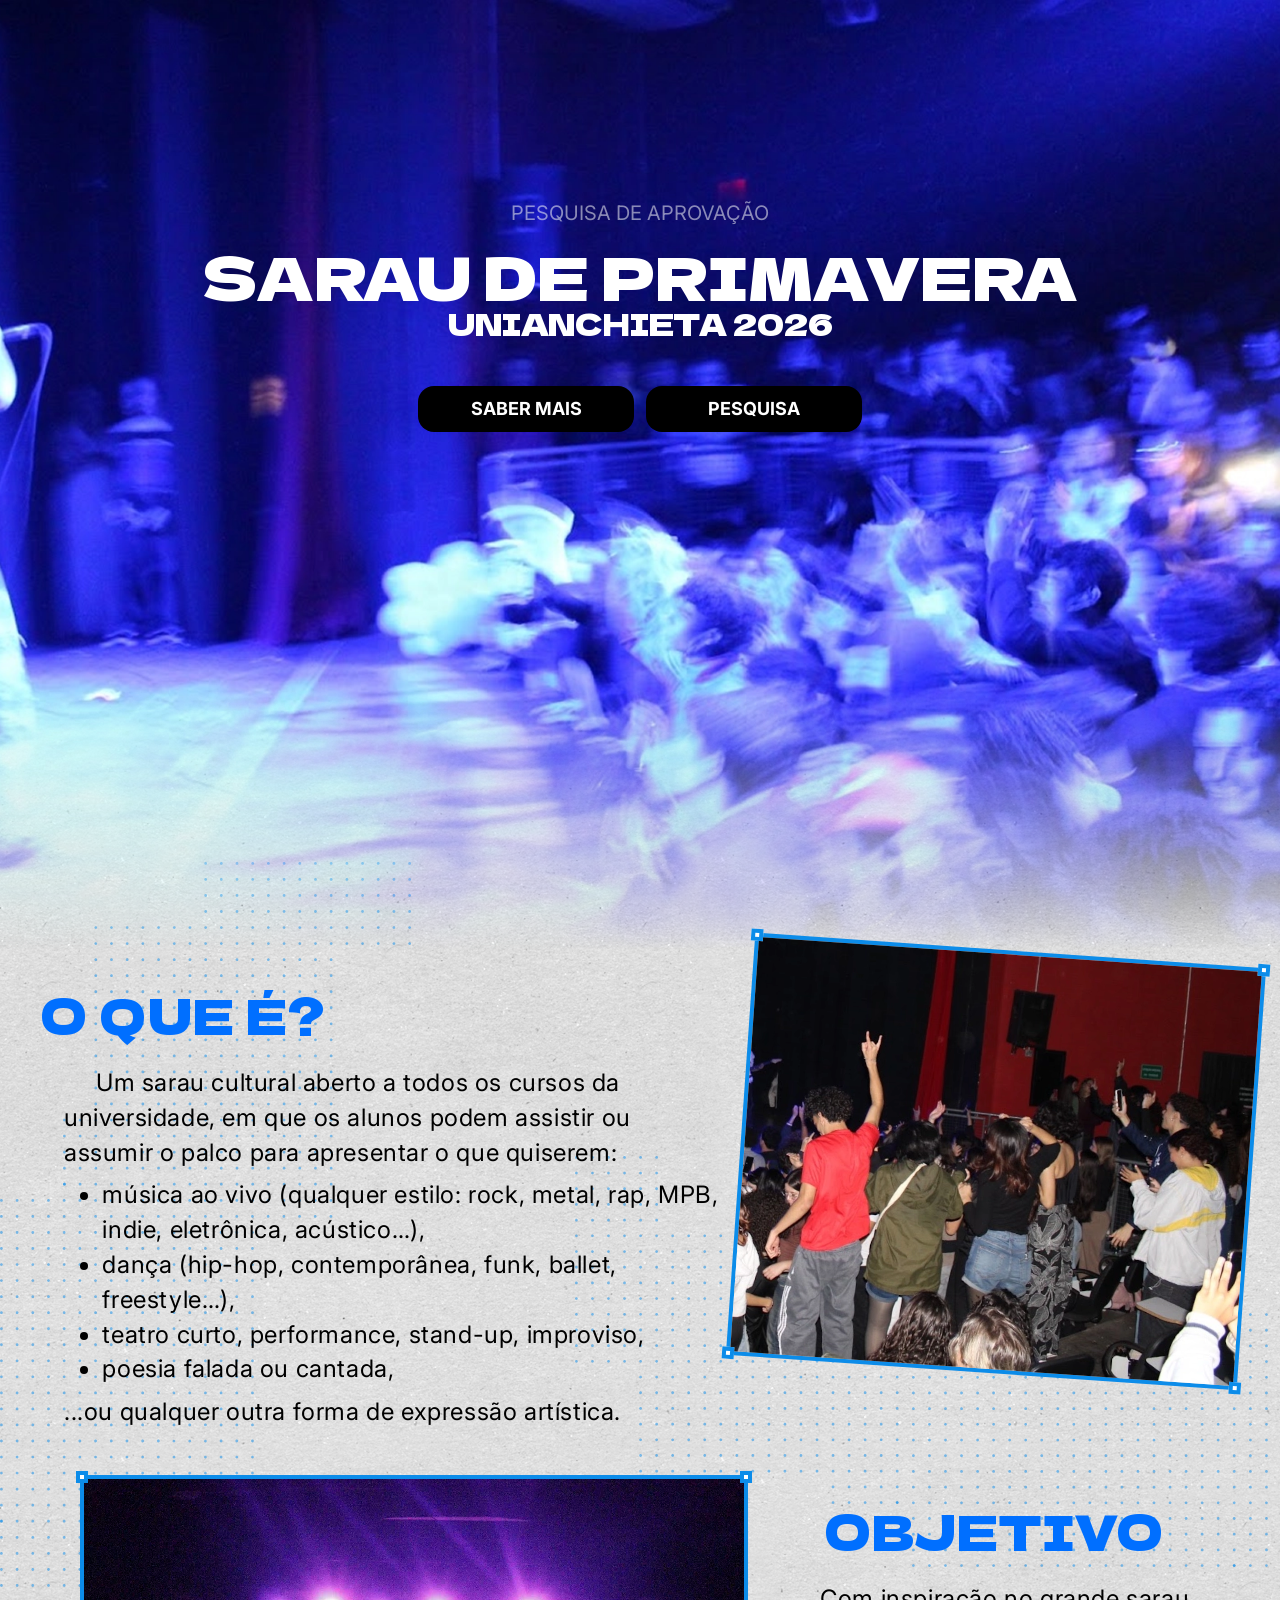
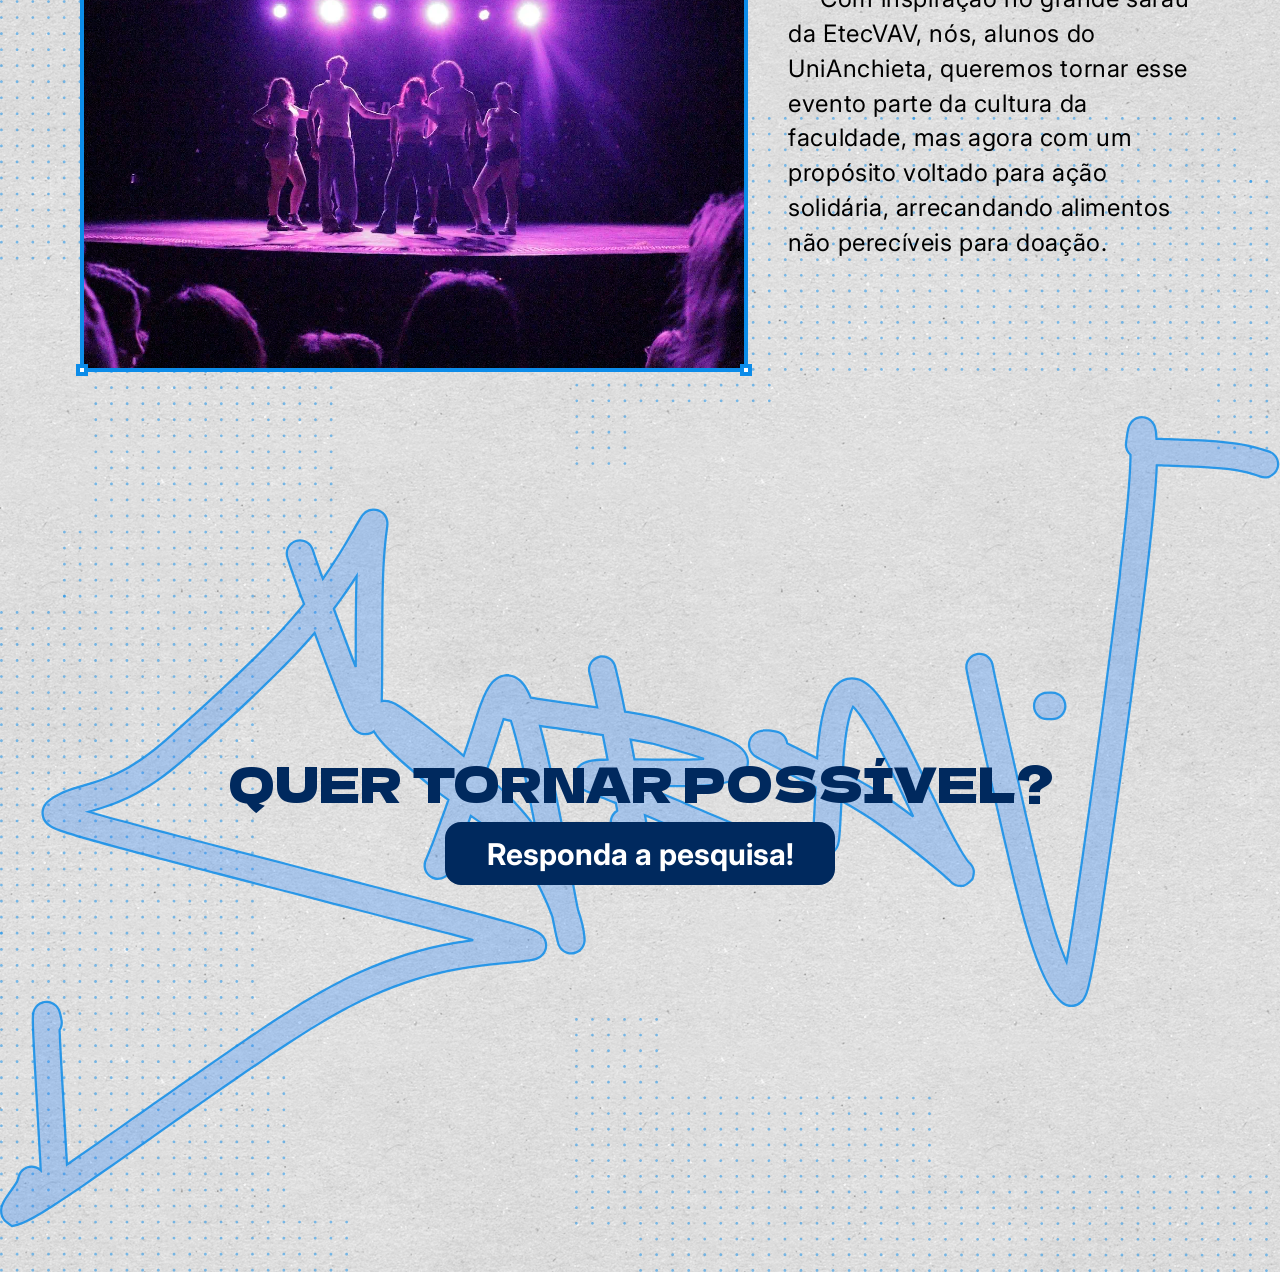
<file: index.html>
<!DOCTYPE html>
<html lang="pt-br">
<head>
    <meta charset="UTF-8">
    <meta name="viewport" content="width=device-width, initial-scale=1.0">
    <link rel="stylesheet" href="style.css">
    <link rel="apple-touch-icon" sizes="180x180" href="static/images/favicon/apple-touch-icon.png">
    <link rel="icon" type="image/png" sizes="32x32" href="static/images/favicon/favicon-32x32.png">
    <link rel="icon" type="image/png" sizes="16x16" href="static/images/favicon/favicon-16x16.png">
    <link rel="manifest" href="static/images/favicon/site.webmanifest">
    <title>Sarau cultural</title>
</head>
<body class="relative">
    <header id="mainHero" class="h-screen md:h-[110vh] w-screen flex flex-col justify-center items-center text-white overflow-hidden">
        <div class="flex flex-col justify-center items-center mb-[5vh]">
            <p class="text-gray-100/55 text-lg md:text-xl 2xl:text-2xl mb-[2vh]">PESQUISA DE APROVAÇÃO</p>
            <div class="text-center">
                <h1 class="font-[DelaGothicOne] text-4xl md:text-6xl 2xl:text-7xl">SARAU DE PRIMAVERA</h1>
                <h3 class="font-[DelaGothicOne] text-xl md:text-3xl 2xl:text-4xl">UNIANCHIETA 2026</h3>
            </div>
        </div>
        <div class="flex flex-col md:flex-row gap-3 mb-[15vh] md:mb-[40vh] text-center">
            <a href="#fotoPessoas" class="bg-black rounded-2xl py-[.5em] w-[90vw] md:w-[12em] text-lg 2xl:text-xl font-bold">SABER MAIS</a>
            <a href="pesquisa.html" rel="next" class="bg-black rounded-2xl py-[.5em] w-[90vw] md:w-[12em] text-lg 2xl:text-xl font-bold">PESQUISA</a>
        </div>
    </header>
    <div class="absolute -z-1 select-none w-full h-full top-0 left-0 overflow-hidden" aria-disabled="true">
        <img class="absolute hidden lg:block top-[30%] right-0 rotate-270" src="static/images/Dots.svg" alt="">
        <img class="absolute top-[30%] left-0" src="static/images/Dots.svg" alt="">
        <img class="absolute bottom-[50vh] right-0 rotate-90" src="static/images/Dots.svg" alt="">
        <img class="absolute -bottom-[50vh] right-0 rotate-270" src="static/images/Dots.svg" alt="">
        <img class="absolute hidden lg:block bottom-0 left-0" src="static/images/Dots.svg" alt="">
    </div>
    <section class="flex flex-col items-center gap-5 mx-10 relative">
        <div data-proporcaox="421" data-proporcaoy="724" id="fotoPessoas" class="lg:absolute border-[#0C8CE9] border-solid border-4 -right-3 -top-10 lg:max-w-[40vw]">
            <div class="quadradinho -top-2 -left-2"></div>
            <div class="quadradinho -top-2 -right-2"></div>
            <div class="quadradinho -bottom-2 -left-2"></div>
            <div class="quadradinho -bottom-2 -right-2"></div>
            <img src="static/images/Pessoas.webp" alt="Pessoas em pé de costas assistindo ao sarau">
        </div>
        <div class="flex flex-col gap-3 md:gap-7">
            <h2 class="font-[DelaGothicOne] text-3xl md:text-5xl 2xl:text-6xl text-[#006FFF] tracking-wide">O QUE É?</h2>
            <div class="text-xl md:text-2xl 2xl:text-4xl lg:w-[55%] leading-[145%] tracking-wide ml-6 flex flex-col gap-2">
                <p class="indent-8">Um sarau cultural aberto a todos os cursos da universidade, em que os alunos podem assistir ou assumir o palco para apresentar o que quiserem:</p>
                <ul class="list-disc ml-[3vw]">
                    <li>música ao vivo (qualquer estilo: rock, metal, rap, MPB, indie, eletrônica, acústico…),</li>
                    <li>dança (hip-hop, contemporânea, funk, ballet, freestyle…),</li>
                    <li>teatro curto, performance, stand-up, improviso,</li>
                    <li>poesia falada ou cantada,</li>
                </ul>
                <p>...ou qualquer outra forma de expressão artística.</p>
            </div>
        </div>
    </section>
    <section class="flex flex-col lg:flex-row lg:justify-evenly items-center gap-10 mx-10 lg:mx-20 mt-[2vh] lg:mt-[5vh] relative">
        <div id="fotoDanca" class="relative border-[#0C8CE9] border-solid border-4 h-[95%]">
            <div class="quadradinho -top-2 -left-2"></div>
            <div class="quadradinho -top-2 -right-2"></div>
            <div class="quadradinho -bottom-2 -left-2"></div>
            <div class="quadradinho -bottom-2 -right-2"></div>
            <img src="static/images/Danca.webp" alt="Pessoas com o rosto escuro em cima de um palco com luzes roxas atrás">
        </div>  
        <div class="flex flex-col gap-7 md:text-center lg:text-left lg:mb-20 lg:w-[70%]">
            <h2 class="font-[DelaGothicOne] text-3xl md:text-5xl 2xl:text-6xl md:text-center text-[#006FFF] tracking-wide">OBJETIVO</h2>
            <p class="indent-8 text-xl md:text-2xl 2xl:text-4xl leading-[145%] justify-self-center tracking-wide">Com inspiração no grande sarau da EtecVAV, nós, alunos do UniAnchieta, queremos tornar esse evento parte da cultura da faculdade, mas agora com um propósito voltado para ação solidária, arrecandando alimentos não perecíveis para doação.</p>
        </div>
    </section>
    <footer class="py-10 md:py-auto md:h-screen flex justify-center items-center flex-col gap-4 relative overflow-hidden text-center">
        <h1 class="font-[DelaGothicOne] text-4xl md:text-5xl 2xl:text-6xl text-[#00295E]">QUER TORNAR POSSÍVEL?</h1>
        <a href="pesquisa.html" rel="next" class="bg-[#00295E] rounded-2xl py-[.45em] w-[13em] text-2xl md:text-3xl 2xl:text-5xl text-center font-bold text-white">Responda a pesquisa!</a>
    </footer>
</body>
</html>
</file>
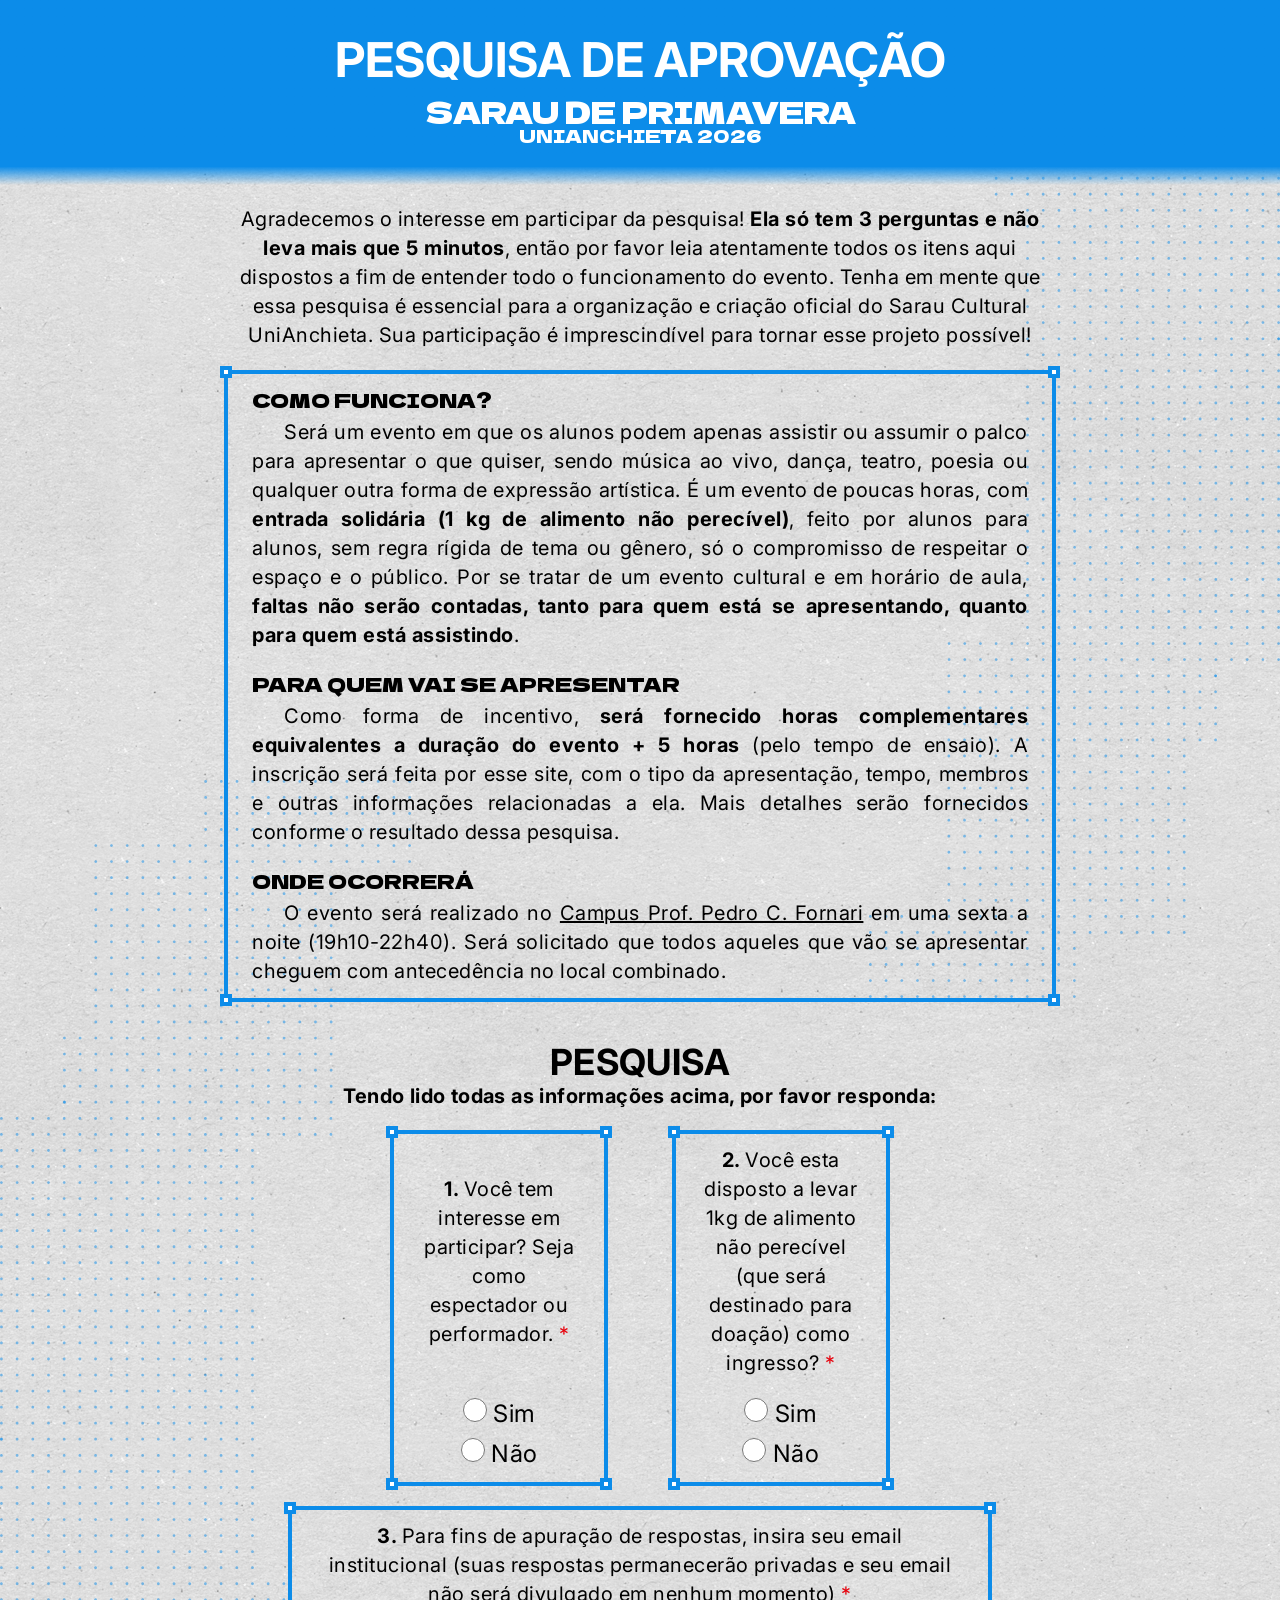
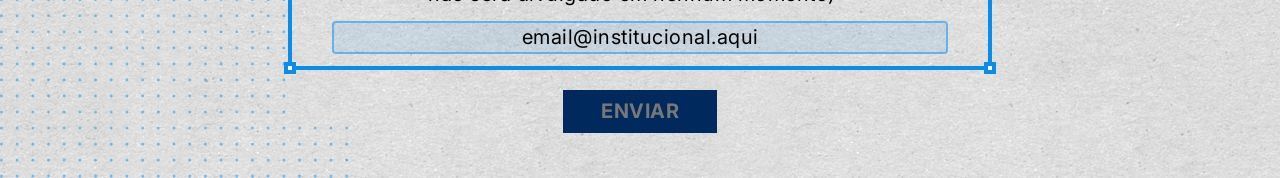
<file: pesquisa.html>
<!DOCTYPE html>
<html lang="pt-br">
<head>
    <meta charset="UTF-8">
    <meta name="viewport" content="width=device-width, initial-scale=1.0">
    <link rel="stylesheet" href="style.css">
    <link rel="apple-touch-icon" sizes="180x180" href="static/images/favicon/apple-touch-icon.png">
    <link rel="icon" type="image/png" sizes="32x32" href="static/images/favicon/favicon-32x32.png">
    <link rel="icon" type="image/png" sizes="16x16" href="static/images/favicon/favicon-16x16.png">
    <link rel="manifest" href="static/images/favicon/site.webmanifest">
    <title>Pesquisa - Sarau cultural</title>
</head>
<body class="flex flex-col gap-3 lg:gap-5">
    <header class="py-[2vh] lg:py-[4vh] w-screen flex flex-col justify-center items-center text-white bg-linear-to-b from-90% from-[#0C8CE9] to-transparent">
        <div class="flex flex-col justify-center items-center text-center">
            <p class="text-white text-2xl lg:text-5xl font-bold lg:mb-[1vh]">PESQUISA DE APROVAÇÃO</p>
            <div class="text-center">
                <h1 class="font-[DelaGothicOne] text-lg lg:text-3xl">SARAU DE PRIMAVERA</h1>
                <h3 class="font-[DelaGothicOne] text-sm lg:text-lg -mt-2">UNIANCHIETA 2026</h3>
            </div>
        </div>
    </header>
    <section class="flex flex-col items-center gap-5">
        <div class="absolute hidden lg:block top-0 right-0 rotate-180 -z-1 select-none" aria-disabled="true"><img src="static/images/Dots.svg"></div>
        <p class="text-justify lg:text-center max-w-[85vw] lg:max-w-[65vw] lg:text-xl leading-[145%] tracking-wide">Agradecemos o interesse em participar da pesquisa! <b>Ela só tem 3 perguntas e não leva mais que 5 minutos</b>, então por favor leia atentamente todos os itens aqui dispostos a fim de entender todo o funcionamento do evento. Tenha em mente que essa pesquisa é essencial para a organização e criação oficial do Sarau Cultural UniAnchieta. Sua participação é imprescindível para tornar esse projeto possível!</p>
        <div class="relative flex flex-col gap-5 border-[#0C8CE9] border-solid lg:border-4 lg:max-w-[65vw] py-3 px-6">
            <div class="quadradinho hidden lg:block -top-2 -left-2"></div>
            <div class="quadradinho hidden lg:block -top-2 -right-2"></div>
            <div class="quadradinho hidden lg:block -bottom-2 -left-2"></div>
            <div class="quadradinho hidden lg:block -bottom-2 -right-2"></div>
            <div>
                <h3 class="font-[DelaGothicOne] text-lg lg:text-xl mb-1">COMO FUNCIONA?</h3>
                <p class="lg:text-xl indent-8 leading-[145%] text-justify tracking-wide">Será um evento em que os alunos podem apenas assistir ou assumir o palco para apresentar o que quiser, sendo música ao vivo, dança, teatro, poesia ou qualquer outra forma de expressão artística. É um evento de poucas horas, com <b>entrada solidária (1 kg de alimento não perecível)</b>, feito por alunos para alunos, sem regra rígida de tema ou gênero, só o compromisso de respeitar o espaço e o público. Por se tratar de um evento cultural e em horário de aula, <b>faltas não serão contadas, tanto para quem está se apresentando, quanto para quem está assistindo</b>.</p>
            </div>
            <div> 
                <h3 class="font-[DelaGothicOne] text-lg lg:text-xl mb-1">PARA QUEM VAI SE APRESENTAR</h3>
                <p class="lg:text-xl indent-8 leading-[145%] text-justify tracking-wide">Como forma de incentivo, <b>será fornecido horas complementares equivalentes a duração do evento + 5 horas</b> (pelo tempo de ensaio). A inscrição será feita por esse site, com o tipo da apresentação, tempo, membros e outras informações relacionadas a ela. Mais detalhes serão fornecidos conforme o resultado dessa pesquisa.</p>
            </div>
            <div>
                <h3 class="font-[DelaGothicOne] text-lg lg:text-xl mb-1">ONDE OCORRERÁ</h3>
                <p class="lg:text-xl indent-8 leading-[145%] text-justify tracking-wide">O evento será realizado no <a class="underline" href="https://anchieta.br/campus-professor-pedro-c-fornari/" target="_blank" rel="external">Campus Prof. Pedro C. Fornari</a> em uma sexta a noite (19h10-22h40). Será solicitado que todos aqueles que vão se apresentar cheguem com antecedência no local combinado.</p>
            </div>
        </div>
    </section>
    <section class="flex flex-col items-center gap-5 relative mt-5">
        <div class="text-center leading-[145%] tracking-wide font-bold">
            <p class="text-4xl">PESQUISA</p>
            <p class="text-xl">Tendo lido todas as informações acima, por favor responda:</p>
        </div>
        <form action="" method="POST" id="formQuestionario" class="flex flex-col items-center gap-5 lg:text-xl leading-[145%] text-center tracking-wide max-w-[55vw] mb-[5vh]">
            <div class="absolute hidden lg:block bottom-0 left-0 -z-1 select-none" aria-disabled="true"><img src="static/images/Dots.svg"></div>
            <div class="flex flex-col lg:flex-row gap-[5vw]">
                <div class="relative flex flex-col items-center justify-between gap-5 border-[#0C8CE9] border-solid border-4 py-3 px-6 w-[75vw] lg:w-[17vw] h-[3h]">
                    <div class="quadradinho absolute -top-2 -left-2"></div>
                    <div class="quadradinho absolute -top-2 -right-2"></div>
                    <div class="quadradinho absolute -bottom-2 -left-2"></div>
                    <div class="quadradinho absolute -bottom-2 -right-2"></div>
                    <div class="flex items-center justify-center flex-1">
                        <p><span class="font-bold">1. </span>Você tem interesse em participar? Seja como espectador ou performador.<span class="text-red-600"> *</span></p>
                    </div>
                    <div>
                        <div class="text-xl lg:text-2xl">
                            <input required type="radio" name="primeira" id="1sim" value="sim" class="w-4 h-4 lg:w-6 lg:h-6">
                            <label for="1sim">Sim</label>
                        </div>
                        <div class="text-xl lg:text-2xl mt-2">
                            <input required type="radio" name="primeira" id="1nao" value="nao" class="w-4 h-4 lg:w-6 lg:h-6">
                            <label for="1nao">Não</label>
                        </div>
                    </div>
                </div>
                <div class="relative flex flex-col items-center justify-between gap-5 border-[#0C8CE9] border-solid border-4 py-3 px-6 w-[75vw] lg:w-[17vw] h-[3h]">
                    <div class="quadradinho absolute -top-2 -left-2"></div>
                    <div class="quadradinho absolute -top-2 -right-2"></div>
                    <div class="quadradinho absolute -bottom-2 -left-2"></div>
                    <div class="quadradinho absolute -bottom-2 -right-2"></div>
                    <div class="flex items-center justify-center flex-1">
                        <p><span class="font-bold">2. </span>Você esta disposto a levar 1kg de alimento não perecível (que será destinado para doação) como ingresso?<span class="text-red-600"> *</span></p>
                    </div>
                    <div>
                        <div class="text-xl lg:text-2xl">
                            <input required type="radio" name="segunda" id="2sim" value="sim" class="w-4 h-4 lg:w-6 lg:h-6">
                            <label for="22sim">Sim</label>
                        </div>
                        <div class="text-xl lg:text-2xl mt-2">
                            <input required type="radio" name="segunda" id="2nao" value="nao" class="w-4 h-4 lg:w-6 lg:h-6">
                            <label for="2nao">Não</label>
                        </div>
                    </div>
                </div>
            </div>
            <div class="relative flex flex-col items-center justify-between gap-3 border-[#0C8CE9] border-solid border-4 py-3 px-6 w-[75vw] lg:w-full h-[3h]">
                <div class="quadradinho absolute -top-2 -left-2"></div>
                <div class="quadradinho absolute -top-2 -right-2"></div>
                <div class="quadradinho absolute -bottom-2 -left-2"></div>
                <div class="quadradinho absolute -bottom-2 -right-2"></div>
                <div class="flex items-center justify-center flex-1">
                    <p><span class="font-bold">3. </span>Para fins de apuração de respostas, insira seu email institucional (suas respostas permanecerão privadas e seu email não será divulgado em nenhum momento)<span class="text-red-600"> *</span></p>
                </div>
                <input required oninput="checarRegexEmail(this)" autocomplete="email" type="email" name="email" id="emailInput" placeholder="email@institucional.aqui" class="w-[95%] text-center bg-[#0C8CE9]/10 border-2 border-solid border-[#0C8CE9]/50 rounded">
            </div>
            <button id="enviarform" type="submit" class="py-[.75vh] px-[3vw] font-lg font-bold cursor-pointer desativado" disabled>ENVIAR</button>
        </form>
    </section>
    <script>
        const botaosubmit = document.querySelector("#enviarform");
        function checarRegexEmail(emailnput) {
            const emailRegex = /^[a-zA-Z0-9._%+-]+@[a-zA-Z0-9.-]+\.[a-zA-Z]{2,}$/;

            if (emailRegex.test(emailnput.value)) {
                botaosubmit.disabled = false;
                botaosubmit.classList.remove("desativado");
            } else {
                botaosubmit.disabled = true;
                botaosubmit.classList.add("desativado");
            }
        }
    </script>
</body>
</html>
</file>
<file: style.css>
/*! tailwindcss v4.2.2 | MIT License | https://tailwindcss.com */
@layer properties;
@layer theme, base, components, utilities;
@layer theme {
  :root, :host {
    --font-sans: ui-sans-serif, system-ui, sans-serif, "Apple Color Emoji",
      "Segoe UI Emoji", "Segoe UI Symbol", "Noto Color Emoji";
    --font-mono: ui-monospace, SFMono-Regular, Menlo, Monaco, Consolas, "Liberation Mono",
      "Courier New", monospace;
    --color-red-600: oklch(57.7% 0.245 27.325);
    --color-pink-400: oklch(71.8% 0.202 349.761);
    --color-pink-500: oklch(65.6% 0.241 354.308);
    --color-gray-100: oklch(96.7% 0.003 264.542);
    --color-black: #000;
    --color-white: #fff;
    --spacing: 0.25rem;
    --text-sm: 0.875rem;
    --text-sm--line-height: calc(1.25 / 0.875);
    --text-lg: 1.125rem;
    --text-lg--line-height: calc(1.75 / 1.125);
    --text-xl: 1.25rem;
    --text-xl--line-height: calc(1.75 / 1.25);
    --text-2xl: 1.5rem;
    --text-2xl--line-height: calc(2 / 1.5);
    --text-3xl: 1.875rem;
    --text-3xl--line-height: calc(2.25 / 1.875);
    --text-4xl: 2.25rem;
    --text-4xl--line-height: calc(2.5 / 2.25);
    --text-5xl: 3rem;
    --text-5xl--line-height: 1;
    --text-6xl: 3.75rem;
    --text-6xl--line-height: 1;
    --text-7xl: 4.5rem;
    --text-7xl--line-height: 1;
    --font-weight-bold: 700;
    --tracking-wide: 0.025em;
    --radius-2xl: 1rem;
    --default-transition-duration: 150ms;
    --default-transition-timing-function: cubic-bezier(0.4, 0, 0.2, 1);
    --default-font-family: var(--font-sans);
    --default-mono-font-family: var(--font-mono);
  }
}
@layer base {
  *, ::after, ::before, ::backdrop, ::file-selector-button {
    box-sizing: border-box;
    margin: 0;
    padding: 0;
    border: 0 solid;
  }
  html, :host {
    line-height: 1.5;
    -webkit-text-size-adjust: 100%;
    tab-size: 4;
    font-family: var(--default-font-family, ui-sans-serif, system-ui, sans-serif, "Apple Color Emoji", "Segoe UI Emoji", "Segoe UI Symbol", "Noto Color Emoji");
    font-feature-settings: var(--default-font-feature-settings, normal);
    font-variation-settings: var(--default-font-variation-settings, normal);
    -webkit-tap-highlight-color: transparent;
  }
  hr {
    height: 0;
    color: inherit;
    border-top-width: 1px;
  }
  abbr:where([title]) {
    -webkit-text-decoration: underline dotted;
    text-decoration: underline dotted;
  }
  h1, h2, h3, h4, h5, h6 {
    font-size: inherit;
    font-weight: inherit;
  }
  a {
    color: inherit;
    -webkit-text-decoration: inherit;
    text-decoration: inherit;
  }
  b, strong {
    font-weight: bolder;
  }
  code, kbd, samp, pre {
    font-family: var(--default-mono-font-family, ui-monospace, SFMono-Regular, Menlo, Monaco, Consolas, "Liberation Mono", "Courier New", monospace);
    font-feature-settings: var(--default-mono-font-feature-settings, normal);
    font-variation-settings: var(--default-mono-font-variation-settings, normal);
    font-size: 1em;
  }
  small {
    font-size: 80%;
  }
  sub, sup {
    font-size: 75%;
    line-height: 0;
    position: relative;
    vertical-align: baseline;
  }
  sub {
    bottom: -0.25em;
  }
  sup {
    top: -0.5em;
  }
  table {
    text-indent: 0;
    border-color: inherit;
    border-collapse: collapse;
  }
  :-moz-focusring {
    outline: auto;
  }
  progress {
    vertical-align: baseline;
  }
  summary {
    display: list-item;
  }
  ol, ul, menu {
    list-style: none;
  }
  img, svg, video, canvas, audio, iframe, embed, object {
    display: block;
    vertical-align: middle;
  }
  img, video {
    max-width: 100%;
    height: auto;
  }
  button, input, select, optgroup, textarea, ::file-selector-button {
    font: inherit;
    font-feature-settings: inherit;
    font-variation-settings: inherit;
    letter-spacing: inherit;
    color: inherit;
    border-radius: 0;
    background-color: transparent;
    opacity: 1;
  }
  :where(select:is([multiple], [size])) optgroup {
    font-weight: bolder;
  }
  :where(select:is([multiple], [size])) optgroup option {
    padding-inline-start: 20px;
  }
  ::file-selector-button {
    margin-inline-end: 4px;
  }
  ::placeholder {
    opacity: 1;
  }
  @supports (not (-webkit-appearance: -apple-pay-button))  or (contain-intrinsic-size: 1px) {
    ::placeholder {
      color: currentcolor;
      @supports (color: color-mix(in lab, red, red)) {
        color: color-mix(in oklab, currentcolor 50%, transparent);
      }
    }
  }
  textarea {
    resize: vertical;
  }
  ::-webkit-search-decoration {
    -webkit-appearance: none;
  }
  ::-webkit-date-and-time-value {
    min-height: 1lh;
    text-align: inherit;
  }
  ::-webkit-datetime-edit {
    display: inline-flex;
  }
  ::-webkit-datetime-edit-fields-wrapper {
    padding: 0;
  }
  ::-webkit-datetime-edit, ::-webkit-datetime-edit-year-field, ::-webkit-datetime-edit-month-field, ::-webkit-datetime-edit-day-field, ::-webkit-datetime-edit-hour-field, ::-webkit-datetime-edit-minute-field, ::-webkit-datetime-edit-second-field, ::-webkit-datetime-edit-millisecond-field, ::-webkit-datetime-edit-meridiem-field {
    padding-block: 0;
  }
  ::-webkit-calendar-picker-indicator {
    line-height: 1;
  }
  :-moz-ui-invalid {
    box-shadow: none;
  }
  button, input:where([type="button"], [type="reset"], [type="submit"]), ::file-selector-button {
    appearance: button;
  }
  ::-webkit-inner-spin-button, ::-webkit-outer-spin-button {
    height: auto;
  }
  [hidden]:where(:not([hidden="until-found"])) {
    display: none !important;
  }
}
@layer utilities {
  .pointer-events-none {
    pointer-events: none;
  }
  .absolute {
    position: absolute;
  }
  .fixed {
    position: fixed;
  }
  .relative {
    position: relative;
  }
  .static {
    position: static;
  }
  .-top-2 {
    top: calc(var(--spacing) * -2);
  }
  .-top-10 {
    top: calc(var(--spacing) * -10);
  }
  .-top-20 {
    top: calc(var(--spacing) * -20);
  }
  .-top-50 {
    top: calc(var(--spacing) * -50);
  }
  .top-0 {
    top: calc(var(--spacing) * 0);
  }
  .top-30 {
    top: calc(var(--spacing) * 30);
  }
  .top-50 {
    top: calc(var(--spacing) * 50);
  }
  .top-\[10vh\] {
    top: 10vh;
  }
  .top-\[25\%\] {
    top: 25%;
  }
  .top-\[30\%\] {
    top: 30%;
  }
  .top-\[50\%\] {
    top: 50%;
  }
  .top-\[50vh\] {
    top: 50vh;
  }
  .top-\[150\%\] {
    top: 150%;
  }
  .top-\[200\%\] {
    top: 200%;
  }
  .top-full {
    top: 100%;
  }
  .-right-2 {
    right: calc(var(--spacing) * -2);
  }
  .-right-3 {
    right: calc(var(--spacing) * -3);
  }
  .right-0 {
    right: calc(var(--spacing) * 0);
  }
  .right-20 {
    right: calc(var(--spacing) * 20);
  }
  .right-50 {
    right: calc(var(--spacing) * 50);
  }
  .right-80 {
    right: calc(var(--spacing) * 80);
  }
  .-bottom-2 {
    bottom: calc(var(--spacing) * -2);
  }
  .-bottom-25 {
    bottom: calc(var(--spacing) * -25);
  }
  .-bottom-\[10\%\] {
    bottom: calc(10% * -1);
  }
  .-bottom-\[10vh\] {
    bottom: calc(10vh * -1);
  }
  .-bottom-\[25\%\] {
    bottom: calc(25% * -1);
  }
  .-bottom-\[50\%\] {
    bottom: calc(50% * -1);
  }
  .-bottom-\[50vh\] {
    bottom: calc(50vh * -1);
  }
  .bottom-0 {
    bottom: calc(var(--spacing) * 0);
  }
  .bottom-25 {
    bottom: calc(var(--spacing) * 25);
  }
  .bottom-\[50vh\] {
    bottom: 50vh;
  }
  .-left-2 {
    left: calc(var(--spacing) * -2);
  }
  .-left-10 {
    left: calc(var(--spacing) * -10);
  }
  .left-0 {
    left: calc(var(--spacing) * 0);
  }
  .-z-1 {
    z-index: calc(1 * -1);
  }
  .z-1 {
    z-index: 1;
  }
  .mx-10 {
    margin-inline: calc(var(--spacing) * 10);
  }
  .-mt-2 {
    margin-top: calc(var(--spacing) * -2);
  }
  .mt-2 {
    margin-top: calc(var(--spacing) * 2);
  }
  .mt-5 {
    margin-top: calc(var(--spacing) * 5);
  }
  .mt-\[2vh\] {
    margin-top: 2vh;
  }
  .mb-1 {
    margin-bottom: calc(var(--spacing) * 1);
  }
  .mb-\[2vh\] {
    margin-bottom: 2vh;
  }
  .mb-\[5vh\] {
    margin-bottom: 5vh;
  }
  .mb-\[15vh\] {
    margin-bottom: 15vh;
  }
  .ml-6 {
    margin-left: calc(var(--spacing) * 6);
  }
  .ml-\[3vw\] {
    margin-left: 3vw;
  }
  .flex {
    display: flex;
  }
  .hidden {
    display: none;
  }
  .table {
    display: table;
  }
  .h-4 {
    height: calc(var(--spacing) * 4);
  }
  .h-\[3h\] {
    height: 3h;
  }
  .h-\[95\%\] {
    height: 95%;
  }
  .h-\[100\%\] {
    height: 100%;
  }
  .h-\[200\%\] {
    height: 200%;
  }
  .h-\[300\%\] {
    height: 300%;
  }
  .h-full {
    height: 100%;
  }
  .h-screen {
    height: 100vh;
  }
  .w-4 {
    width: calc(var(--spacing) * 4);
  }
  .w-\[13em\] {
    width: 13em;
  }
  .w-\[75vw\] {
    width: 75vw;
  }
  .w-\[90vw\] {
    width: 90vw;
  }
  .w-\[95\%\] {
    width: 95%;
  }
  .w-\[100\%\] {
    width: 100%;
  }
  .w-full {
    width: 100%;
  }
  .w-screen {
    width: 100vw;
  }
  .max-w-\[55vw\] {
    max-width: 55vw;
  }
  .max-w-\[85vw\] {
    max-width: 85vw;
  }
  .flex-1 {
    flex: 1;
  }
  .border-collapse {
    border-collapse: collapse;
  }
  .-translate-x-full {
    --tw-translate-x: -100%;
    translate: var(--tw-translate-x) var(--tw-translate-y);
  }
  .translate-x-full {
    --tw-translate-x: 100%;
    translate: var(--tw-translate-x) var(--tw-translate-y);
  }
  .rotate-90 {
    rotate: 90deg;
  }
  .rotate-180 {
    rotate: 180deg;
  }
  .rotate-270 {
    rotate: 270deg;
  }
  .cursor-pointer {
    cursor: pointer;
  }
  .resize {
    resize: both;
  }
  .list-disc {
    list-style-type: disc;
  }
  .flex-col {
    flex-direction: column;
  }
  .items-center {
    align-items: center;
  }
  .justify-between {
    justify-content: space-between;
  }
  .justify-center {
    justify-content: center;
  }
  .gap-2 {
    gap: calc(var(--spacing) * 2);
  }
  .gap-3 {
    gap: calc(var(--spacing) * 3);
  }
  .gap-4 {
    gap: calc(var(--spacing) * 4);
  }
  .gap-5 {
    gap: calc(var(--spacing) * 5);
  }
  .gap-7 {
    gap: calc(var(--spacing) * 7);
  }
  .gap-10 {
    gap: calc(var(--spacing) * 10);
  }
  .gap-\[5vw\] {
    gap: 5vw;
  }
  .justify-self-center {
    justify-self: center;
  }
  .overflow-hidden {
    overflow: hidden;
  }
  .rounded {
    border-radius: 0.25rem;
  }
  .rounded-2xl {
    border-radius: var(--radius-2xl);
  }
  .border {
    border-style: var(--tw-border-style);
    border-width: 1px;
  }
  .border-2 {
    border-style: var(--tw-border-style);
    border-width: 2px;
  }
  .border-4 {
    border-style: var(--tw-border-style);
    border-width: 4px;
  }
  .border-solid {
    --tw-border-style: solid;
    border-style: solid;
  }
  .border-\[\#0C8CE9\] {
    border-color: #0C8CE9;
  }
  .border-\[\#0C8CE9\]\/50 {
    border-color: color-mix(in oklab, #0C8CE9 50%, transparent);
  }
  .bg-\[\#0C8CE9\]\/10 {
    background-color: color-mix(in oklab, #0C8CE9 10%, transparent);
  }
  .bg-\[\#00295E\] {
    background-color: #00295E;
  }
  .bg-black {
    background-color: var(--color-black);
  }
  .bg-pink-400 {
    background-color: var(--color-pink-400);
  }
  .bg-pink-500 {
    background-color: var(--color-pink-500);
  }
  .bg-linear-to-b {
    --tw-gradient-position: to bottom;
    @supports (background-image: linear-gradient(in lab, red, red)) {
      --tw-gradient-position: to bottom in oklab;
    }
    background-image: linear-gradient(var(--tw-gradient-stops));
  }
  .bg-\[url\(\'static\/images\/Dots\.svg\'\)\] {
    background-image: url('static/images/Dots.svg');
  }
  .from-\[\#0C8CE9\] {
    --tw-gradient-from: #0C8CE9;
    --tw-gradient-stops: var(--tw-gradient-via-stops, var(--tw-gradient-position), var(--tw-gradient-from) var(--tw-gradient-from-position), var(--tw-gradient-to) var(--tw-gradient-to-position));
  }
  .from-90\% {
    --tw-gradient-from-position: 90%;
  }
  .to-transparent {
    --tw-gradient-to: transparent;
    --tw-gradient-stops: var(--tw-gradient-via-stops, var(--tw-gradient-position), var(--tw-gradient-from) var(--tw-gradient-from-position), var(--tw-gradient-to) var(--tw-gradient-to-position));
  }
  .px-6 {
    padding-inline: calc(var(--spacing) * 6);
  }
  .px-\[3vw\] {
    padding-inline: 3vw;
  }
  .py-3 {
    padding-block: calc(var(--spacing) * 3);
  }
  .py-10 {
    padding-block: calc(var(--spacing) * 10);
  }
  .py-\[\.5em\] {
    padding-block: .5em;
  }
  .py-\[\.45em\] {
    padding-block: .45em;
  }
  .py-\[\.75vh\] {
    padding-block: .75vh;
  }
  .py-\[2vh\] {
    padding-block: 2vh;
  }
  .text-center {
    text-align: center;
  }
  .text-justify {
    text-align: justify;
  }
  .indent-8 {
    text-indent: calc(var(--spacing) * 8);
  }
  .font-\[DelaGothicOne\] {
    font-family: DelaGothicOne;
  }
  .text-2xl {
    font-size: var(--text-2xl);
    line-height: var(--tw-leading, var(--text-2xl--line-height));
  }
  .text-3xl {
    font-size: var(--text-3xl);
    line-height: var(--tw-leading, var(--text-3xl--line-height));
  }
  .text-4xl {
    font-size: var(--text-4xl);
    line-height: var(--tw-leading, var(--text-4xl--line-height));
  }
  .text-lg {
    font-size: var(--text-lg);
    line-height: var(--tw-leading, var(--text-lg--line-height));
  }
  .text-sm {
    font-size: var(--text-sm);
    line-height: var(--tw-leading, var(--text-sm--line-height));
  }
  .text-xl {
    font-size: var(--text-xl);
    line-height: var(--tw-leading, var(--text-xl--line-height));
  }
  .leading-\[145\%\] {
    --tw-leading: 145%;
    line-height: 145%;
  }
  .font-bold {
    --tw-font-weight: var(--font-weight-bold);
    font-weight: var(--font-weight-bold);
  }
  .tracking-wide {
    --tw-tracking: var(--tracking-wide);
    letter-spacing: var(--tracking-wide);
  }
  .text-\[\#006FFF\] {
    color: #006FFF;
  }
  .text-\[\#00295E\] {
    color: #00295E;
  }
  .text-gray-100 {
    color: var(--color-gray-100);
  }
  .text-gray-100\/55 {
    color: color-mix(in srgb, oklch(96.7% 0.003 264.542) 55%, transparent);
    @supports (color: color-mix(in lab, red, red)) {
      color: color-mix(in oklab, var(--color-gray-100) 55%, transparent);
    }
  }
  .text-red-600 {
    color: var(--color-red-600);
  }
  .text-white {
    color: var(--color-white);
  }
  .underline {
    text-decoration-line: underline;
  }
  .outline {
    outline-style: var(--tw-outline-style);
    outline-width: 1px;
  }
  .transition {
    transition-property: color, background-color, border-color, outline-color, text-decoration-color, fill, stroke, --tw-gradient-from, --tw-gradient-via, --tw-gradient-to, opacity, box-shadow, transform, translate, scale, rotate, filter, -webkit-backdrop-filter, backdrop-filter, display, content-visibility, overlay, pointer-events;
    transition-timing-function: var(--tw-ease, var(--default-transition-timing-function));
    transition-duration: var(--tw-duration, var(--default-transition-duration));
  }
  .contain-paint {
    --tw-contain-paint: paint;
    contain: var(--tw-contain-size,) var(--tw-contain-layout,) var(--tw-contain-paint,) var(--tw-contain-style,);
  }
  .select-none {
    -webkit-user-select: none;
    user-select: none;
  }
  .md\:mb-\[40vh\] {
    @media (width >= 48rem) {
      margin-bottom: 40vh;
    }
  }
  .md\:h-\[110vh\] {
    @media (width >= 48rem) {
      height: 110vh;
    }
  }
  .md\:h-screen {
    @media (width >= 48rem) {
      height: 100vh;
    }
  }
  .md\:w-\[12em\] {
    @media (width >= 48rem) {
      width: 12em;
    }
  }
  .md\:flex-row {
    @media (width >= 48rem) {
      flex-direction: row;
    }
  }
  .md\:gap-7 {
    @media (width >= 48rem) {
      gap: calc(var(--spacing) * 7);
    }
  }
  .md\:text-center {
    @media (width >= 48rem) {
      text-align: center;
    }
  }
  .md\:text-2xl {
    @media (width >= 48rem) {
      font-size: var(--text-2xl);
      line-height: var(--tw-leading, var(--text-2xl--line-height));
    }
  }
  .md\:text-3xl {
    @media (width >= 48rem) {
      font-size: var(--text-3xl);
      line-height: var(--tw-leading, var(--text-3xl--line-height));
    }
  }
  .md\:text-5xl {
    @media (width >= 48rem) {
      font-size: var(--text-5xl);
      line-height: var(--tw-leading, var(--text-5xl--line-height));
    }
  }
  .md\:text-6xl {
    @media (width >= 48rem) {
      font-size: var(--text-6xl);
      line-height: var(--tw-leading, var(--text-6xl--line-height));
    }
  }
  .md\:text-xl {
    @media (width >= 48rem) {
      font-size: var(--text-xl);
      line-height: var(--tw-leading, var(--text-xl--line-height));
    }
  }
  .lg\:absolute {
    @media (width >= 64rem) {
      position: absolute;
    }
  }
  .lg\:mx-20 {
    @media (width >= 64rem) {
      margin-inline: calc(var(--spacing) * 20);
    }
  }
  .lg\:mt-\[5vh\] {
    @media (width >= 64rem) {
      margin-top: 5vh;
    }
  }
  .lg\:mb-20 {
    @media (width >= 64rem) {
      margin-bottom: calc(var(--spacing) * 20);
    }
  }
  .lg\:mb-\[1vh\] {
    @media (width >= 64rem) {
      margin-bottom: 1vh;
    }
  }
  .lg\:block {
    @media (width >= 64rem) {
      display: block;
    }
  }
  .lg\:h-6 {
    @media (width >= 64rem) {
      height: calc(var(--spacing) * 6);
    }
  }
  .lg\:w-6 {
    @media (width >= 64rem) {
      width: calc(var(--spacing) * 6);
    }
  }
  .lg\:w-\[17vw\] {
    @media (width >= 64rem) {
      width: 17vw;
    }
  }
  .lg\:w-\[55\%\] {
    @media (width >= 64rem) {
      width: 55%;
    }
  }
  .lg\:w-\[70\%\] {
    @media (width >= 64rem) {
      width: 70%;
    }
  }
  .lg\:w-full {
    @media (width >= 64rem) {
      width: 100%;
    }
  }
  .lg\:max-w-\[40vw\] {
    @media (width >= 64rem) {
      max-width: 40vw;
    }
  }
  .lg\:max-w-\[65vw\] {
    @media (width >= 64rem) {
      max-width: 65vw;
    }
  }
  .lg\:flex-row {
    @media (width >= 64rem) {
      flex-direction: row;
    }
  }
  .lg\:justify-evenly {
    @media (width >= 64rem) {
      justify-content: space-evenly;
    }
  }
  .lg\:gap-5 {
    @media (width >= 64rem) {
      gap: calc(var(--spacing) * 5);
    }
  }
  .lg\:border-4 {
    @media (width >= 64rem) {
      border-style: var(--tw-border-style);
      border-width: 4px;
    }
  }
  .lg\:py-\[4vh\] {
    @media (width >= 64rem) {
      padding-block: 4vh;
    }
  }
  .lg\:text-center {
    @media (width >= 64rem) {
      text-align: center;
    }
  }
  .lg\:text-left {
    @media (width >= 64rem) {
      text-align: left;
    }
  }
  .lg\:text-2xl {
    @media (width >= 64rem) {
      font-size: var(--text-2xl);
      line-height: var(--tw-leading, var(--text-2xl--line-height));
    }
  }
  .lg\:text-3xl {
    @media (width >= 64rem) {
      font-size: var(--text-3xl);
      line-height: var(--tw-leading, var(--text-3xl--line-height));
    }
  }
  .lg\:text-5xl {
    @media (width >= 64rem) {
      font-size: var(--text-5xl);
      line-height: var(--tw-leading, var(--text-5xl--line-height));
    }
  }
  .lg\:text-lg {
    @media (width >= 64rem) {
      font-size: var(--text-lg);
      line-height: var(--tw-leading, var(--text-lg--line-height));
    }
  }
  .lg\:text-xl {
    @media (width >= 64rem) {
      font-size: var(--text-xl);
      line-height: var(--tw-leading, var(--text-xl--line-height));
    }
  }
  .\32 xl\:text-2xl {
    @media (width >= 96rem) {
      font-size: var(--text-2xl);
      line-height: var(--tw-leading, var(--text-2xl--line-height));
    }
  }
  .\32 xl\:text-4xl {
    @media (width >= 96rem) {
      font-size: var(--text-4xl);
      line-height: var(--tw-leading, var(--text-4xl--line-height));
    }
  }
  .\32 xl\:text-5xl {
    @media (width >= 96rem) {
      font-size: var(--text-5xl);
      line-height: var(--tw-leading, var(--text-5xl--line-height));
    }
  }
  .\32 xl\:text-6xl {
    @media (width >= 96rem) {
      font-size: var(--text-6xl);
      line-height: var(--tw-leading, var(--text-6xl--line-height));
    }
  }
  .\32 xl\:text-7xl {
    @media (width >= 96rem) {
      font-size: var(--text-7xl);
      line-height: var(--tw-leading, var(--text-7xl--line-height));
    }
  }
  .\32 xl\:text-xl {
    @media (width >= 96rem) {
      font-size: var(--text-xl);
      line-height: var(--tw-leading, var(--text-xl--line-height));
    }
  }
}
@font-face {
  font-family: "DelaGothicOne";
  src: url(static/fonts/Dela_Gothic_One/DelaGothicOne-Regular.ttf);
}
@font-face {
  font-family: "Inter";
  src: url(static/fonts/Inter/Inter-VariableFont_opsz\,wght.ttf);
}
html, body {
  padding: 0;
  margin: 0;
  min-height: 100vh;
  font-family: "Inter", sans-serif;
  scroll-behavior: smooth;
  scrollbar-width: thin;
  scrollbar-color: #0095ff transparent;
}
body {
  background-image: url(static/images/paper.png);
  background-color: #f7f7f7;
  overflow-x: hidden;
}
#mainHero {
  background-image: url(static/images/Hero.webp);
  background-position: bottom;
  background-size: cover;
  background-repeat: no-repeat;
}
footer {
  background-image: url(static/images/Grafite.svg);
  background-position: center;
  background-size: cover;
  background-repeat: no-repeat;
}
.quadradinho {
  background-color: white;
  border: #0C8CE9 solid 4px;
  width: 12px;
  height: 12px;
  position: absolute;
}
#fotoPessoas {
  rotate: 4deg;
}
@media (width >= 48rem) {
  footer {
    background-size: contain;
  }
}
@media only screen and (max-width: 1000px) and (orientation: landscape) {
  #TELAPRETA {
    display: flex;
  }
}
button[type="submit"]:not(button[type="submit"].desativado) {
  cursor: pointer;
  background-color: #0C8CE9;
  color: white;
  transition: .2s;
}
button[type="submit"].desativado {
  cursor: not-allowed;
  background-color: #00295E;
  color: rgb(119, 119, 119);
  transition: .2s;
}
@property --tw-translate-x {
  syntax: "*";
  inherits: false;
  initial-value: 0;
}
@property --tw-translate-y {
  syntax: "*";
  inherits: false;
  initial-value: 0;
}
@property --tw-translate-z {
  syntax: "*";
  inherits: false;
  initial-value: 0;
}
@property --tw-border-style {
  syntax: "*";
  inherits: false;
  initial-value: solid;
}
@property --tw-gradient-position {
  syntax: "*";
  inherits: false;
}
@property --tw-gradient-from {
  syntax: "<color>";
  inherits: false;
  initial-value: #0000;
}
@property --tw-gradient-via {
  syntax: "<color>";
  inherits: false;
  initial-value: #0000;
}
@property --tw-gradient-to {
  syntax: "<color>";
  inherits: false;
  initial-value: #0000;
}
@property --tw-gradient-stops {
  syntax: "*";
  inherits: false;
}
@property --tw-gradient-via-stops {
  syntax: "*";
  inherits: false;
}
@property --tw-gradient-from-position {
  syntax: "<length-percentage>";
  inherits: false;
  initial-value: 0%;
}
@property --tw-gradient-via-position {
  syntax: "<length-percentage>";
  inherits: false;
  initial-value: 50%;
}
@property --tw-gradient-to-position {
  syntax: "<length-percentage>";
  inherits: false;
  initial-value: 100%;
}
@property --tw-leading {
  syntax: "*";
  inherits: false;
}
@property --tw-font-weight {
  syntax: "*";
  inherits: false;
}
@property --tw-tracking {
  syntax: "*";
  inherits: false;
}
@property --tw-outline-style {
  syntax: "*";
  inherits: false;
  initial-value: solid;
}
@property --tw-contain-size {
  syntax: "*";
  inherits: false;
}
@property --tw-contain-layout {
  syntax: "*";
  inherits: false;
}
@property --tw-contain-paint {
  syntax: "*";
  inherits: false;
}
@property --tw-contain-style {
  syntax: "*";
  inherits: false;
}
@layer properties {
  @supports ((-webkit-hyphens: none) and (not (margin-trim: inline))) or ((-moz-orient: inline) and (not (color:rgb(from red r g b)))) {
    *, ::before, ::after, ::backdrop {
      --tw-translate-x: 0;
      --tw-translate-y: 0;
      --tw-translate-z: 0;
      --tw-border-style: solid;
      --tw-gradient-position: initial;
      --tw-gradient-from: #0000;
      --tw-gradient-via: #0000;
      --tw-gradient-to: #0000;
      --tw-gradient-stops: initial;
      --tw-gradient-via-stops: initial;
      --tw-gradient-from-position: 0%;
      --tw-gradient-via-position: 50%;
      --tw-gradient-to-position: 100%;
      --tw-leading: initial;
      --tw-font-weight: initial;
      --tw-tracking: initial;
      --tw-outline-style: solid;
      --tw-contain-size: initial;
      --tw-contain-layout: initial;
      --tw-contain-paint: initial;
      --tw-contain-style: initial;
    }
  }
}
</file>
